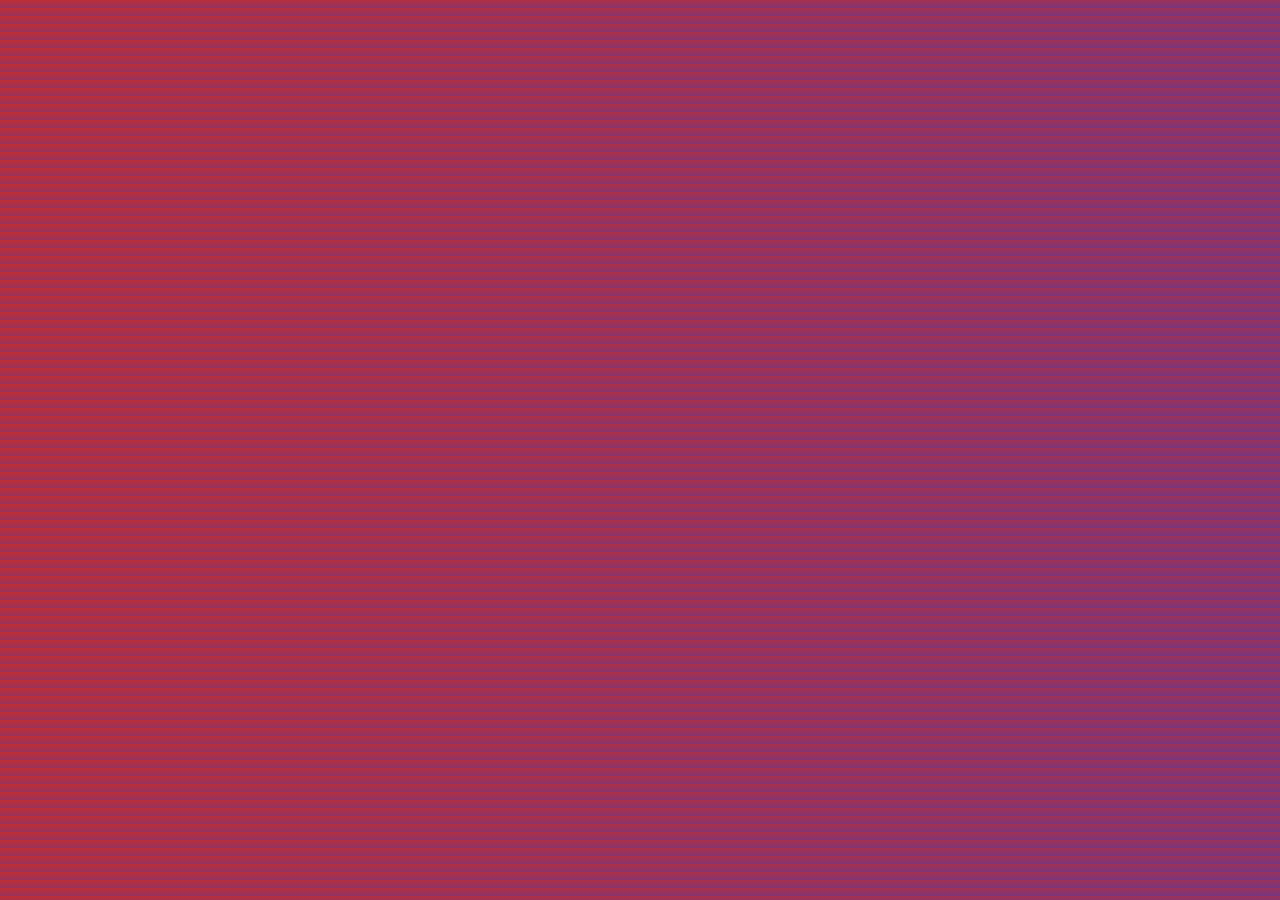
<file: DiceGame/index.html>
<!DOCTYPE html>
<html lang="en">

<head>
    <meta charset="UTF-8">
    <meta http-equiv="X-UA-Compatible" content="IE=edge">
    <meta name="viewport" content="width=device-width, initial-scale=1.0">
    <title>Pig Foggy Game</title>
    <link rel="stylesheet" href="style.css">
</head>

<body>



</body>

</html>
</file>
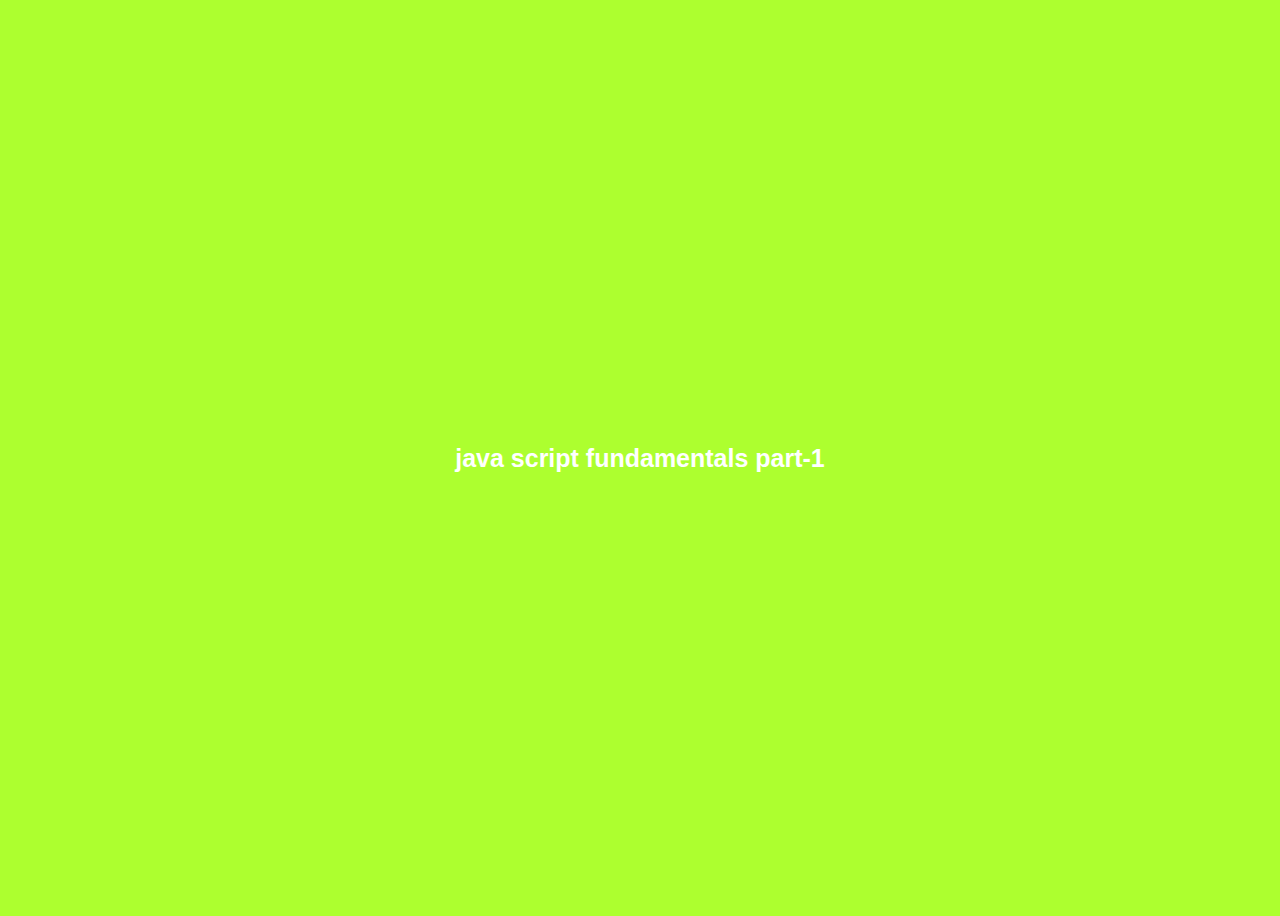
<file: fundementalsJs/index.html>
<!DOCTYPE html>
<html lang="en">

<head>
    <meta charset="UTF-8">
    <meta http-equiv="X-UA-Compatible" content="IE=edge">
    <meta name="viewport" content="width=device-width, initial-scale=1.0">
    <title>js fundementals</title>
    <style>
        body {
            height: 100vh;
            display: flex;
            align-items: center;
            background-color: greenyellow;

        }

        h1 {
            font-family: sans-serif;
            font-size: 25px;
            width: 100%;
            padding: 30px;
            text-align: center;
            color: white;
        }
    </style>

</head>

<body>
    <h1> java script fundamentals part-1</h1>
    <script src="script.js"></script>
    <script src="practice.js"></script>
</body>

</html>
</file>
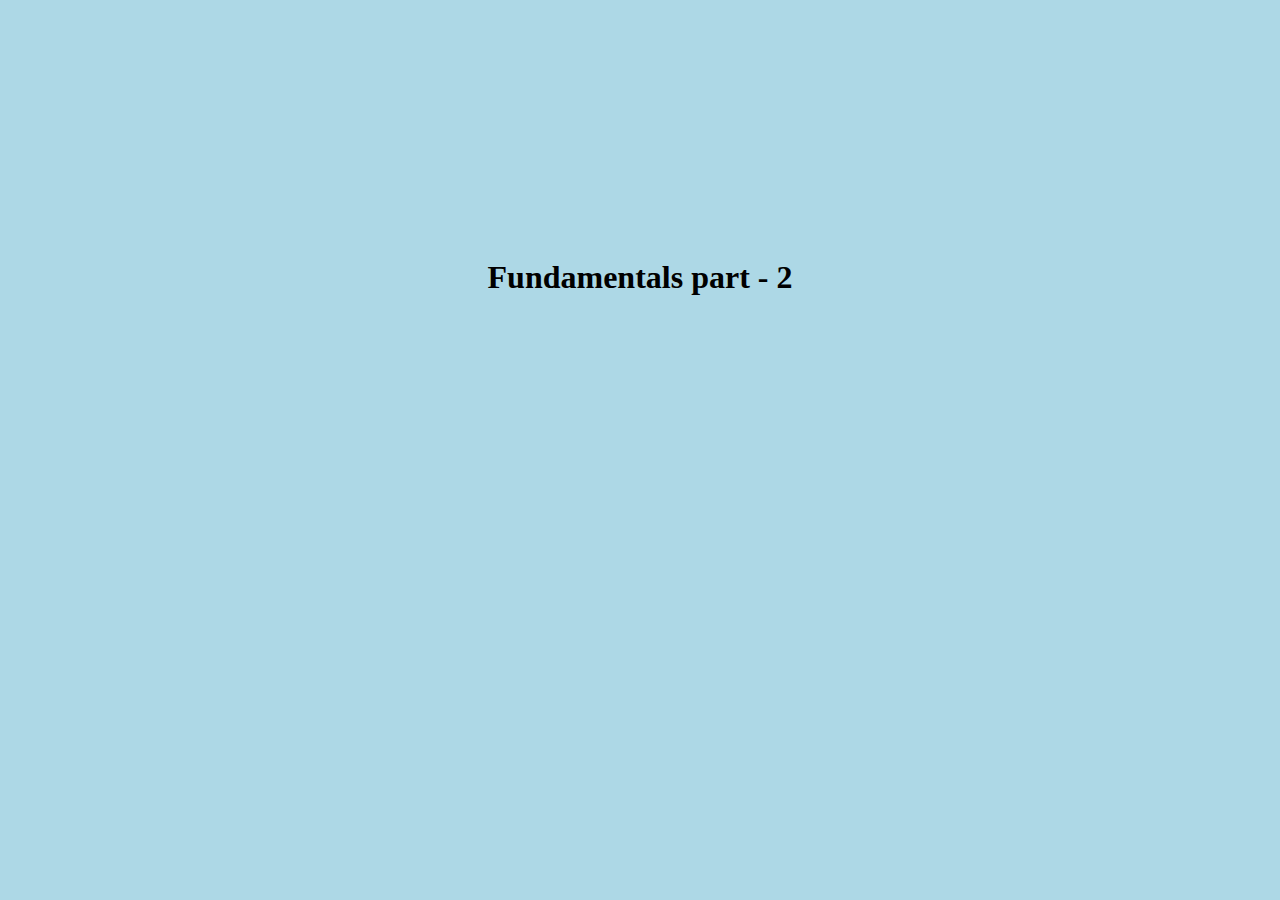
<file: fundementalsJs2/index.html>
<!DOCTYPE html>
<html lang="en">

<head>
    <meta charset="UTF-8">
    <meta http-equiv="X-UA-Compatible" content="IE=edge">
    <meta name="viewport" content="width=device-width, initial-scale=1.0">
    <title>fundamentals part-2</title>
    <style>
        body {
            background-color: lightblue;
            text-align: center;
            padding-top: 230px;

        }

        h1 {
            color: black;

        }
    </style>
</head>

<body>
    <h1>
        Fundamentals part - 2
    </h1>
    <script src="practice.js"></script>
    <script src="script.js"></script>
</body>

</html>
</file>
<file: DiceGame/style.css>
* {
    box-sizing: border-box;
}

body {
    background-image: linear-gradient(to top left, #753682 0%, #bf2e34 100%);
}
</file>
